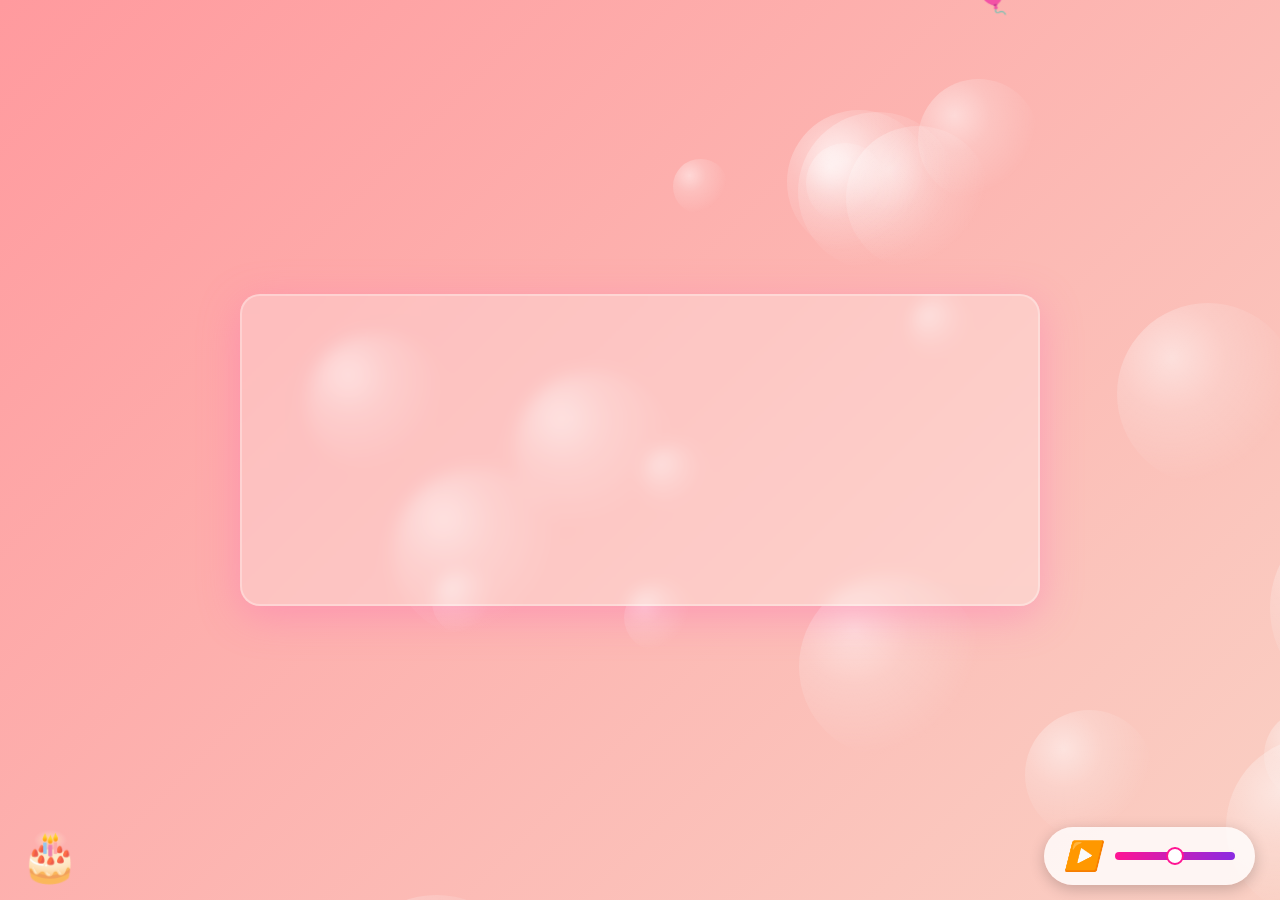
<file: index.html>
<!DOCTYPE html>
<html lang="en">
<head>
    <meta charset="UTF-8">
    <meta name="viewport" content="width=device-width, initial-scale=1.0">
    <title>Redirecting...</title>
    <meta http-equiv="refresh" content="0; url=page1/index.html">
</head>
<body>
    <p>If you are not redirected, <a href="page1/index.html">click here</a>.</p>
</body>
</html>
</file>
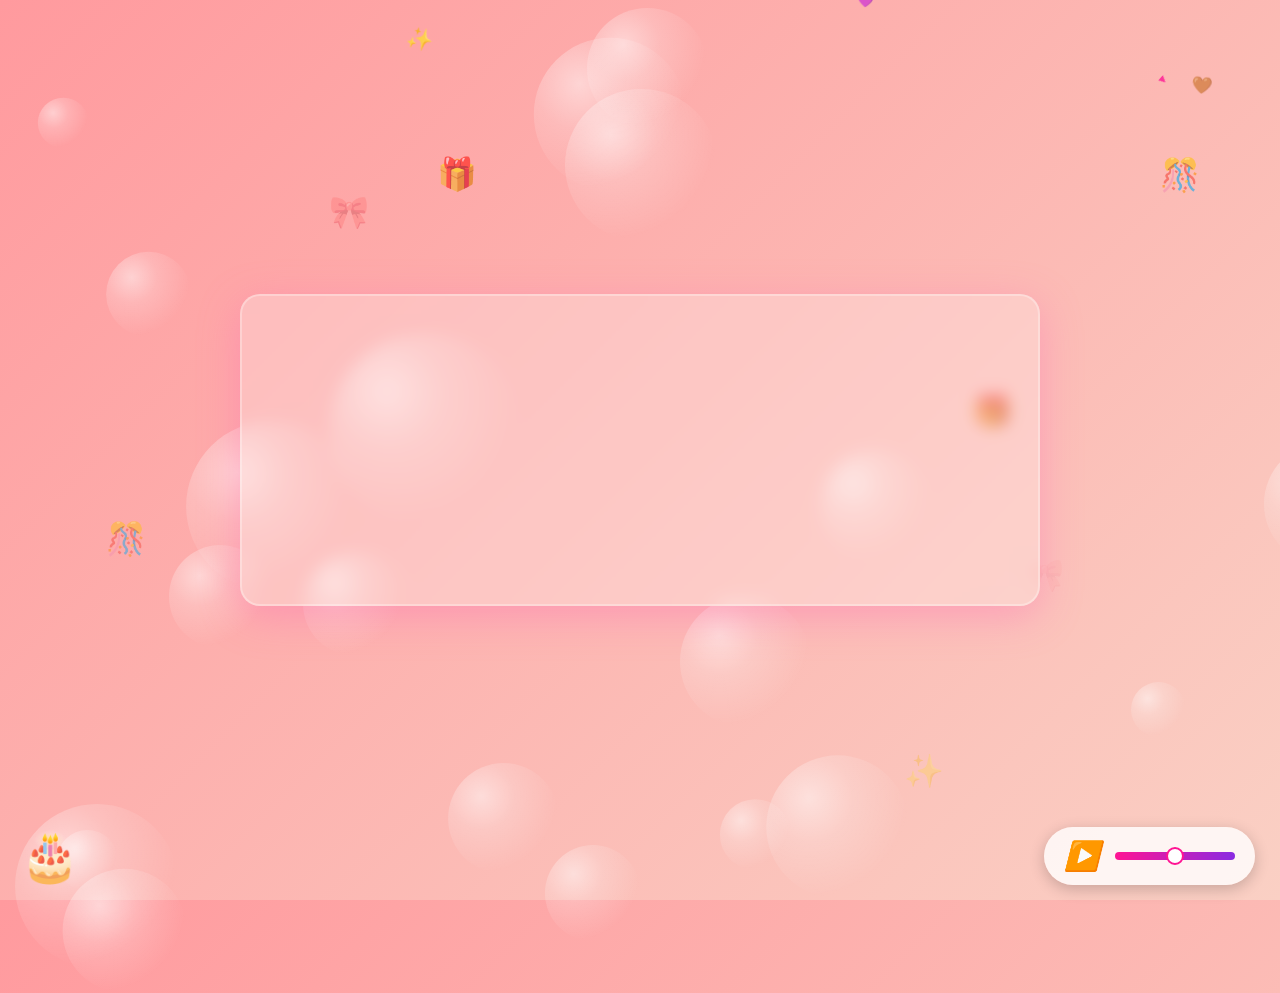
<file: page1/index.html>
<!DOCTYPE html>
<html lang="en">
<head>
    <meta charset="UTF-8">
    <meta name="viewport" content="width=device-width, initial-scale=1.0">
    <title>Baad M Likha Jayega!</title>
    <link rel="stylesheet" href="styles.css">
</head>
<body>
    

    <div class="container">
        <h1>Baad M Likha Jayega 🎉🎂</h1>
        <div class="typewriter-container">
            <div class="subtitle typewriter-text">
                Baad M Likha Jayega Click to continue!
                <span class="cursor"></span>
            </div>
        </div>
        <button class="next-button" onclick="goToNextPage()">Let's Go! ✨</button>
        
    </div>

    <div class="audio-controls">
        <button id="play-pause"><i class="play-icon">▶️</i></button>
        <input type="range" id="volume" min="0" max="1" step="0.1" value="0.5">
    </div>

    <div class="cake-container" onclick="showCakeMessage()">
        🎂
    </div>

    <audio id="birthday-song" loop autoplay muted>
        <source src="./song/pprr.mp3" type="audio/mp3"> 
        Your browser does not support the audio element.
    </audio>

    <script src="https://cdnjs.cloudflare.com/ajax/libs/gsap/3.11.4/gsap.min.js"></script>
    <script src="script.js"></script>
    <script>
        function goToNextPage() {
            window.location.href = '../page2/index.html';
        }
    </script>
</body>
</html>
</file>
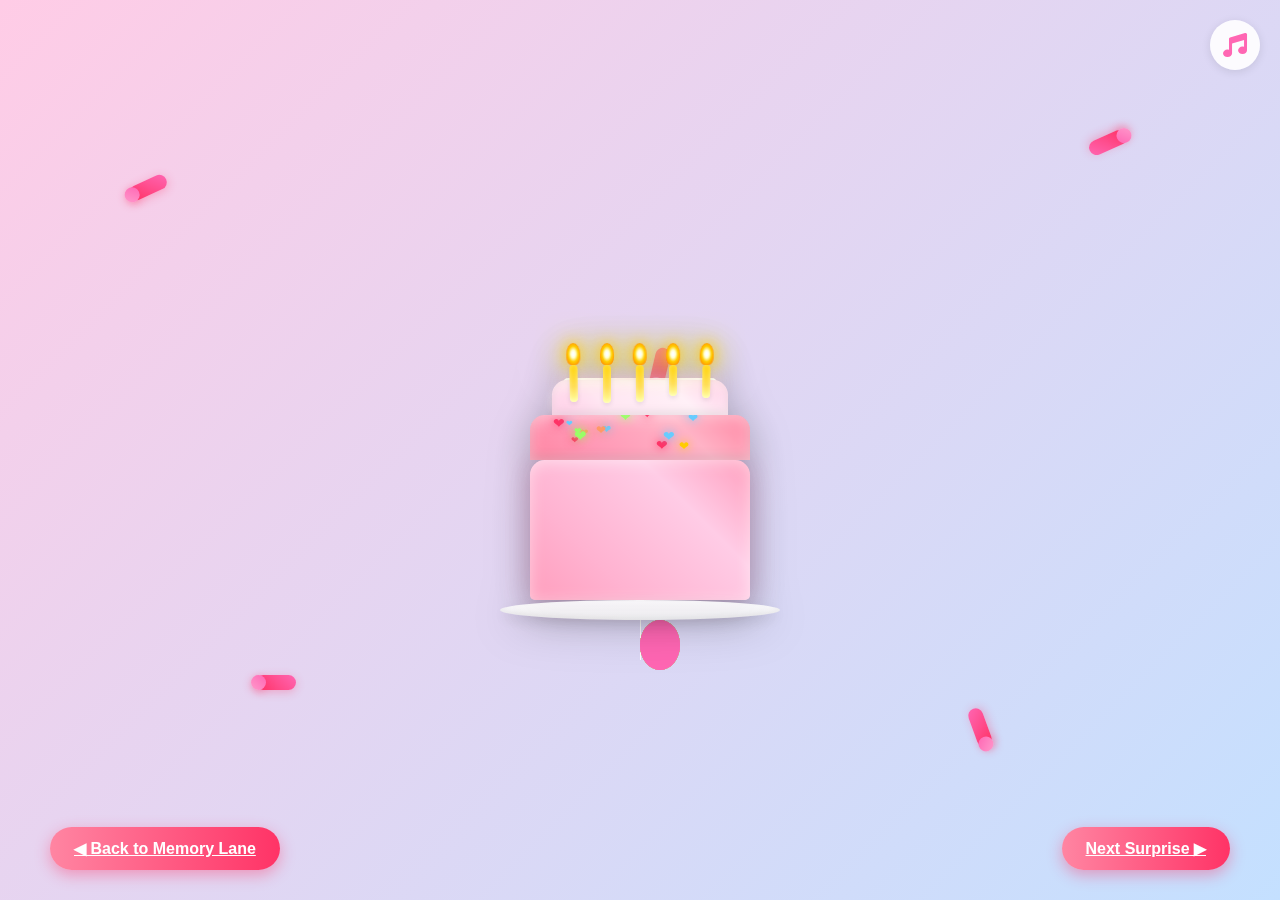
<file: page3/index.html>
<!DOCTYPE html>
<html lang="en">
<head>
    <meta charset="UTF-8">
    <meta name="viewport" content="width=device-width, initial-scale=1.0">
    <title>Magical Birthday Cake</title>
    <link rel="stylesheet" href="style.css">
    <link rel="stylesheet" href="https://cdnjs.cloudflare.com/ajax/libs/font-awesome/6.0.0/css/all.min.css">
</head>
<body>
   
    

    <!-- Music Controls -->
    <div class="music-controls">
        <button id="toggleMusic" class="music-btn">
            <i class="fas fa-music"></i>
        </button>
        <audio id="bgMusic" loop>
            <source src="https://assets.mixkit.co/music/preview/mixkit-happy-birthday-to-you-477.mp3" type="audio/mpeg">
        </audio>
    </div>

    <!-- Balloons and Confetti will be added by JavaScript -->

    <!-- Birthday Cake -->
    <div class="cake-container">
        <div class="cake">
            <!-- Candles will be added by JavaScript -->
            <div class="candle-container" id="candleContainer"></div>
            
            <!-- Frosting & Decorations -->
            <div class="frosting"></div>
        </div>
    </div>

    <!-- Enhanced Wish Message Popup -->
    <div class="wish-message" id="wishMessage">
        <h2>✨ Happy Birthday! ✨</h2>
        <p>Make a wish, Bestie! May all your dreams come true! 🎂✨</p>
        <button class="btn" onclick="closeWishMessage()">Thank you! ❤️</button>
    </div>

    <!-- Navigation Buttons -->
    <div class="nav-buttons">
        <a href="../project2/index.html" class="btn">◀ Back to Memory Lane</a>
        <a href="../page4/index.html" class="btn">Next Surprise ▶</a>
    </div>

    <script src="https://cdnjs.cloudflare.com/ajax/libs/gsap/3.11.4/gsap.min.js"></script>
    <script src="script.js"></script>
    <script>
        // Close wish message function
        function closeWishMessage() {
            const wishMessage = document.getElementById('wishMessage');
            if (wishMessage) {
                wishMessage.style.display = 'none';
            }
        }
    </script>
</body>
</html>
</file>
<file: page1/styles.css>
* {
  margin: 0;
  padding: 0;
  box-sizing: border-box;
  font-family: 'Comic Sans MS', cursive, sans-serif;
}

body {
  background: linear-gradient(135deg, #ff9a9e 0%, #fad0c4 100%);
  min-height: 100vh;
  overflow-x: hidden;
  display: flex;
  flex-direction: column;
  justify-content: center;
  align-items: center;
  position: relative;
}

.container {
  text-align: center;
  z-index: 10;
  padding: 2.5rem;
  width: 90%;
  max-width: 800px;
  background-color: rgba(255, 255, 255, 0.25);
  border-radius: 20px;
  backdrop-filter: blur(8px);
  box-shadow: 0 10px 40px rgba(255, 105, 180, 0.4);
  transition: all 0.6s cubic-bezier(0.68, -0.55, 0.27, 1.55);
  border: 2px solid rgba(255, 255, 255, 0.3);
}

.container:hover {
  box-shadow: 0 15px 50px rgba(255, 105, 180, 0.6);
  transform: translateY(-5px);
}

h1 {
  font-size: 3.8rem;
  color: #FF1493;
  text-shadow: 2px 2px 8px rgba(255, 255, 255, 0.8);
  margin-bottom: 1.5rem;
  opacity: 0;
  animation: bounce-in 1.5s forwards 0.5s;
  line-height: 1.2;
}

.subtitle {
  font-size: 1.8rem;
  color: #8A2BE2;
  margin-bottom: 2.5rem;
  text-shadow: 1px 1px 4px rgba(255, 255, 255, 0.6);
  opacity: 0;
}

.next-button {
  padding: 1.2rem 3.5rem;
  font-size: 1.6rem;
  background: linear-gradient(45deg, #FF1493, #8A2BE2);
  color: white;
  border: none;
  border-radius: 50px;
  cursor: pointer;
  box-shadow: 0 8px 20px rgba(255, 20, 147, 0.5);
  transition: all 0.4s cubic-bezier(0.175, 0.885, 0.32, 1.275);
  opacity: 0;
  animation: fade-in 1s forwards 3.2s;
  position: relative;
  overflow: hidden;
}

.next-button:hover {
  transform: scale(1.08) translateY(-5px);
  box-shadow: 0 10px 25px rgba(255, 20, 147, 0.7);
  background: linear-gradient(45deg, #8A2BE2, #FF1493);
}

.next-button:active {
  transform: scale(0.95);
}

.next-button::after {
  content: '';
  position: absolute;
  top: 0;
  left: 0;
  width: 100%;
  height: 100%;
  background: linear-gradient(45deg, rgba(255, 255, 255, 0), rgba(255, 255, 255, 0.3), rgba(255, 255, 255, 0));
  transform: translateX(-100%);
  transition: 0.5s;
}

.next-button:hover::after {
  transform: translateX(100%);
}

.audio-controls {
  position: fixed;
  bottom: 25px;
  right: 25px;
  background-color: rgba(255, 255, 255, 0.8);
  padding: 12px 20px;
  border-radius: 50px;
  display: flex;
  align-items: center;
  z-index: 100;
  box-shadow: 0 4px 15px rgba(0, 0, 0, 0.2);
  transition: all 0.3s ease;
}

.audio-controls:hover {
  background-color: rgba(255, 255, 255, 0.95);
  box-shadow: 0 6px 20px rgba(0, 0, 0, 0.3);
}

.audio-controls button {
  background: none;
  border: none;
  font-size: 1.8rem;
  cursor: pointer;
  color: #FF1493;
  margin-right: 15px;
  transition: all 0.3s ease;
}

.audio-controls button:hover {
  transform: scale(1.2);
  color: #8A2BE2;
}

.audio-controls input {
  width: 120px;
  height: 8px;
  -webkit-appearance: none;
  appearance: none;
  background: linear-gradient(90deg, #FF1493, #8A2BE2);
  border-radius: 10px;
  cursor: pointer;
}

.audio-controls input::-webkit-slider-thumb {
  -webkit-appearance: none;
  appearance: none;
  width: 18px;
  height: 18px;
  background: white;
  border-radius: 50%;
  border: 2px solid #FF1493;
  cursor: pointer;
}

.confetti, .balloon, .heart, .star {
  position: absolute;
  width: 20px;
  height: 20px;
  background-size: contain;
  background-repeat: no-repeat;
  z-index: 1;
  opacity: 0.8;
  pointer-events: none;
}

.balloon {
  width: 40px;
  height: 50px;
}

.heart {
  width: 25px;
  height: 25px;
}

.star {
  width: 15px;
  height: 15px;
}

.gift-icon {
  position: absolute;
  font-size: 2rem;
  opacity: 0;
  animation: gift-float 4s ease-in-out infinite;
  z-index: 2;
}

@keyframes gift-float {
  0%, 100% {
      transform: translateY(0) rotate(0deg);
      opacity: 0.7;
  }
  50% {
      transform: translateY(-20px) rotate(10deg);
      opacity: 1;
  }
}

@keyframes float {
  0% {
      transform: translateY(0) rotate(0deg);
  }
  50% {
      transform: translateY(-20px) rotate(10deg);
  }
  100% {
      transform: translateY(0) rotate(0deg);
  }
}

@keyframes sway {
  0% {
      transform: translateX(0);
  }
  50% {
      transform: translateX(20px);
  }
  100% {
      transform: translateX(0);
  }
}

@keyframes sparkle {
  0%, 100% {
      opacity: 0.4;
  }
  50% {
      opacity: 1;
      filter: drop-shadow(0 0 5px white);
  }
}

@keyframes bounce-in {
  0% {
      transform: scale(0);
      opacity: 0;
  }
  60% {
      transform: scale(1.1);
      opacity: 1;
  }
  80% {
      transform: scale(0.9);
      opacity: 1;
  }
  100% {
      transform: scale(1);
      opacity: 1;
  }
}

@keyframes fade-in {
  0% {
      opacity: 0;
      transform: translateY(20px);
  }
  100% {
      opacity: 1;
      transform: translateY(0);
  }
}

@keyframes typewriter {
  from {
      width: 0;
  }
  to {
      width: 100%;
  }
}

.typewriter-container {
  display: inline-block;
  margin: 0 auto;
  position: relative;
  max-width: 100%;
  overflow: hidden;
  height: auto;
  min-height: 3rem;
}

.typewriter-text {
  position: relative;
  white-space: nowrap;
  overflow: hidden;
  width: 0;
  animation: typewriter 3s steps(50) forwards 1.5s;
}

.cursor {
  position: absolute;
  right: -5px;
  width: 3px;
  height: 100%;
  background-color: #8A2BE2;
  animation: blink 0.8s infinite;
}

@keyframes blink {
  0%, 100% {
      opacity: 1;
  }
  50% {
      opacity: 0;
  }
}

.cake-container {
  position: absolute;
  bottom: 20px;
  left: 20px;
  font-size: 3rem;
  animation: float 3s ease-in-out infinite;
  z-index: 5;
  cursor: pointer;
  transition: all 0.3s ease;
}

.cake-container:hover {
  transform: scale(1.2);
}

/* Loading animation */
.loading-overlay {
  position: fixed;
  top: 0;
  left: 0;
  width: 100%;
  height: 100%;
  background: linear-gradient(135deg, #ff9a9e 0%, #fad0c4 100%);
  display: flex;
  justify-content: center;
  align-items: center;
  z-index: 9999;
  transition: opacity 0.8s ease;
}

.loading-spinner {
  width: 80px;
  height: 80px;
  border-radius: 50%;
  border: 8px solid rgba(255, 255, 255, 0.3);
  border-top: 8px solid #FF1493;
  animation: spin 1s linear infinite;
}

@keyframes spin {
  0% { transform: rotate(0deg); }
  100% { transform: rotate(360deg); }
}

/* Background bubble effect */
.bubble {
  position: absolute;
  border-radius: 50%;
  background: radial-gradient(
      circle at 30% 30%,
      rgba(255, 255, 255, 0.5),
      rgba(255, 255, 255, 0.2) 30%,
      rgba(255, 255, 255, 0) 70%
  );
  pointer-events: none;
  z-index: 0;
}

@media (max-width: 768px) {
  body {
    padding: 0;
    min-height: 100vh;
    min-height: -webkit-fill-available;
    overflow-x: hidden;
    position: relative;
  }

  .container {
    width: 100%;
    min-height: 100vh;
    min-height: -webkit-fill-available;
    margin: 0;
    padding: 2rem 1rem;
    border-radius: 0;
    display: flex;
    flex-direction: column;
    justify-content: center;
    align-items: center;
    background-color: transparent;
    box-shadow: none;
    border: none;
  }

  .container:hover {
    transform: none;
    box-shadow: none;
  }

  h1 {
    font-size: 2.5rem;
    margin-bottom: 1.5rem;
    padding: 0 1rem;
    word-break: break-word;
    text-align: center;
  }

  .subtitle {
    font-size: 1.4rem;
    margin-bottom: 2rem;
    padding: 0 1rem;
    word-break: break-word;
    text-align: center;
  }

  .typewriter-container {
    width: 100%;
    padding: 0 1rem;
    margin-bottom: 2rem;
  }

  .typewriter-text {
    white-space: normal;
    text-align: center;
    width: 100%;
    font-size: 1.4rem;
    line-height: 1.4;
  }

  .next-button {
    padding: 1rem 2rem;
    font-size: 1.4rem;
    width: auto;
    min-width: 200px;
    margin: 1rem auto;
  }

  .audio-controls {
    position: fixed;
    bottom: 20px;
    right: 20px;
    padding: 10px 15px;
    background-color: rgba(255, 255, 255, 0.95);
    z-index: 1000;
  }

  .cake-container {
    position: fixed;
    bottom: 20px;
    left: 20px;
    font-size: 2.5rem;
    z-index: 1000;
  }
}

@media (max-width: 480px) {
  html, body {
    height: 100%;
    overflow-x: hidden;
    position: relative;
  }

  .container {
    padding: 1.5rem 1rem;
    height: 100%;
    justify-content: flex-start;
    padding-top: 3rem;
  }

  h1 {
    font-size: 2rem;
    margin-bottom: 1.2rem;
  }

  .subtitle {
    font-size: 1.2rem;
    margin-bottom: 1.5rem;
  }

  .typewriter-text {
    font-size: 1.2rem;
  }

  .next-button {
    padding: 0.8rem 1.8rem;
    font-size: 1.2rem;
    width: 80%;
    max-width: 280px;
  }

  .audio-controls {
    bottom: 15px;
    right: 15px;
    transform: scale(0.9);
  }

  .cake-container {
    bottom: 15px;
    left: 15px;
    font-size: 2.2rem;
  }
}

@media (max-height: 600px) {
  .container {
    padding: 1rem;
    justify-content: flex-start;
  }

  h1 {
    font-size: 1.8rem;
    margin-bottom: 1rem;
  }

  .subtitle {
    font-size: 1.1rem;
    margin-bottom: 1rem;
  }

  .typewriter-text {
    font-size: 1.1rem;
    margin-bottom: 1rem;
  }

  .next-button {
    padding: 0.7rem 1.5rem;
    font-size: 1.1rem;
    margin-top: 0.5rem;
  }
}

/* Fix for very small devices */
@media (max-width: 360px) {
  h1 {
    font-size: 1.7rem;
  }
  
  .subtitle, .typewriter-text {
    font-size: 1rem;
  }
  
  .next-button {
    padding: 0.7rem 1.5rem;
    font-size: 1.1rem;
    width: 90%;
  }
  
  .audio-controls {
    transform: scale(0.8);
  }
  
  .cake-container {
    font-size: 2rem;
  }
}

@media (orientation: landscape) and (max-height: 500px) {
  .container {
    padding-top: 1rem;
    justify-content: flex-start;
  }
  
  h1 {
    font-size: 1.6rem;
    margin-bottom: 0.5rem;
  }
  
  .subtitle {
    font-size: 1rem;
    margin-bottom: 0.5rem;
  }
  
  .typewriter-text {
    font-size: 1rem;
    margin-bottom: 0.5rem;
  }
  
  .next-button {
    padding: 0.6rem 1.2rem;
    font-size: 1rem;
    margin-top: 0.5rem;
  }
}

/* Fix for iOS devices */
@supports (-webkit-touch-callout: none) {
  html, body {
    height: -webkit-fill-available;
  }
  
  .container {
    min-height: -webkit-fill-available;
  }
}

/* Fix for notched phones */
@supports (padding: env(safe-area-inset-bottom)) {
  .container {
    padding-bottom: env(safe-area-inset-bottom);
  }
  
  .audio-controls {
    bottom: calc(env(safe-area-inset-bottom) + 15px);
  }
  
  .cake-container {
    bottom: calc(env(safe-area-inset-bottom) + 15px);
  }
}

/* Prevent overflow issues */
.confetti, .balloon, .heart, .star {
  pointer-events: none;
  z-index: 1;
}
</file>
<file: page3/style.css>
/* Global Styles */
* {
    margin: 0;
    padding: 0;
    box-sizing: border-box;
    font-family: 'Arial Rounded MT Bold', 'Helvetica Rounded', Arial, sans-serif;
}

body {
    background: linear-gradient(135deg, #ffcce6, #c4e0ff);
    min-height: 100vh;
    display: flex;
    flex-direction: column;
    align-items: center;
    justify-content: center;
    overflow: hidden;
    position: relative;
}

/* Loading Screen */
.loading-screen {
    position: fixed;
    top: 0;
    left: 0;
    width: 100%;
    height: 100%;
    background: linear-gradient(135deg, #ffcce6, #c4e0ff);
    display: flex;
    justify-content: center;
    align-items: center;
    z-index: 1000;
    transition: opacity 0.5s ease-out;
}

.loading-content {
    text-align: center;
}

.loading-spinner {
    width: 60px;
    height: 60px;
    border: 4px solid #fff;
    border-top: 4px solid #ff66b3;
    border-radius: 50%;
    animation: spin 1s linear infinite;
    margin: 0 auto 20px;
}

.loading-text {
    color: #ff66b3;
    font-size: 24px;
    margin-bottom: 20px;
    text-shadow: 2px 2px 4px rgba(0, 0, 0, 0.1);
}

.progress-bar {
    width: 200px;
    height: 10px;
    background: rgba(255, 255, 255, 0.3);
    border-radius: 5px;
    overflow: hidden;
}

.progress {
    width: 0%;
    height: 100%;
    background: #ff66b3;
    transition: width 0.3s ease;
}

@keyframes spin {
    0% { transform: rotate(0deg); }
    100% { transform: rotate(360deg); }
}

/* Music Controls */
.music-controls {
    position: fixed;
    top: 20px;
    right: 20px;
    z-index: 100;
}

.music-btn {
    width: 50px;
    height: 50px;
    border-radius: 50%;
    background: rgba(255, 255, 255, 0.9);
    border: none;
    cursor: pointer;
    display: flex;
    align-items: center;
    justify-content: center;
    box-shadow: 0 2px 10px rgba(0, 0, 0, 0.1);
    transition: all 0.3s ease;
}

.music-btn:hover {
    transform: scale(1.1);
    background: #fff;
}

.music-btn i {
    font-size: 24px;
    color: #ff66b3;
}

.music-btn.playing i {
    animation: musicPulse 1s infinite;
}

@keyframes musicPulse {
    0% { transform: scale(1); }
    50% { transform: scale(1.2); }
    100% { transform: scale(1); }
}

/* Floating Balloons */
.balloon {
    position: absolute;
    width: 40px;
    height: 50px;
    border-radius: 50%;
    animation: float 15s infinite ease-in-out;
    z-index: 1;
}

@keyframes float {
    0% {
        transform: translateY(100vh) translateX(0);
        opacity: 1;
    }
    100% {
        transform: translateY(-100px) translateX(50px);
        opacity: 0;
    }
}

/* Confetti */
.confetti {
    position: absolute;
    width: 10px;
    height: 10px;
    background-color: #ffcc00;
    opacity: 0;
    animation: confettiFall 5s infinite ease-out;
    z-index: 1;
}

@keyframes confettiFall {
    0% {
        transform: translateY(-10vh) rotate(0deg);
        opacity: 1;
    }
    100% {
        transform: translateY(100vh) rotate(720deg);
        opacity: 0;
    }
}

/* Birthday Cake Container */
.cake-container {
    position: relative;
    width: 300px;
    height: 300px;
    margin: 20px auto;
    z-index: 10;
    perspective: 1000px;
    transform-style: preserve-3d;
    filter: drop-shadow(0 10px 20px rgba(0, 0, 0, 0.15));
}

/* Enhanced Cake Base */
.cake {
    position: absolute;
    bottom: 0;
    left: 50%;
    transform: translateX(-50%);
    width: 220px;
    height: 140px;
    background: linear-gradient(45deg, 
        #ff9ebd 0%,
        #ffb3d1 30%,
        #ffcce6 70%,
        #ff9ebd 100%
    );
    border-radius: 15px 15px 5px 5px;
    box-shadow: 
        0 5px 25px rgba(0, 0, 0, 0.1),
        inset 0 2px 15px rgba(255, 255, 255, 0.5),
        0 0 30px rgba(255, 102, 179, 0.2);
    transition: transform 0.3s ease;
    filter: drop-shadow(0 10px 20px rgba(0, 0, 0, 0.15));
}

.cake:before {
    content: '';
    position: absolute;
    top: -45px;
    left: 0;
    width: 100%;
    height: 45px;
    background: linear-gradient(45deg, 
        #ff85a2 0%,
        #ff99b6 30%,
        #ffb3c6 70%,
        #ff85a2 100%
    );
    border-radius: 15px 15px 0 0;
    box-shadow: 
        inset 0 2px 15px rgba(255, 255, 255, 0.5),
        inset 0 -5px 10px rgba(0, 0, 0, 0.1);
}

.cake:after {
    content: '';
    position: absolute;
    top: -80px;
    left: 10%;
    width: 80%;
    height: 35px;
    background: linear-gradient(45deg, 
        #ffcce6 0%,
        #ffe6f2 30%,
        #fff0f7 70%,
        #ffcce6 100%
    );
    border-radius: 15px 15px 0 0;
    box-shadow: 
        inset 0 2px 15px rgba(255, 255, 255, 0.5),
        inset 0 -3px 8px rgba(0, 0, 0, 0.1);
}

.cake:hover {
    transform: translateX(-50%) scale(1.02);
}

/* Plate Styling */
.plate {
    position: absolute;
    bottom: -20px;
    left: 50%;
    transform: translateX(-50%);
    width: 280px;
    height: 20px;
    background: linear-gradient(to bottom,
        rgba(255, 255, 255, 0.9),
        rgba(240, 240, 240, 0.9)
    );
    border-radius: 50%;
    box-shadow: 
        0 5px 15px rgba(0, 0, 0, 0.1),
        inset 0 -2px 5px rgba(0, 0, 0, 0.05);
}

/* Enhanced Frosting & Decorations */
.frosting {
    position: absolute;
    top: -82px;
    left: 15%;
    width: 70%;
    height: 10px;
    background: linear-gradient(90deg, 
        rgba(255, 255, 255, 0.9),
        rgba(255, 236, 242, 0.9),
        rgba(255, 255, 255, 0.9)
    );
    border-radius: 15px;
    box-shadow: 
        0 0 15px rgba(255, 204, 230, 0.5),
        0 0 30px rgba(255, 255, 255, 0.3);
    filter: drop-shadow(0 2px 4px rgba(255, 182, 193, 0.3));
}

.frosting-drip {
    position: absolute;
    width: 12px;
    height: var(--drip-height, 20px);
    background: linear-gradient(180deg, 
        rgba(255, 255, 255, 0.9),
        rgba(255, 236, 242, 0.9)
    );
    border-radius: 10px 10px 5px 5px;
    box-shadow: 
        0 2px 5px rgba(0, 0, 0, 0.05),
        0 0 10px rgba(255, 255, 255, 0.5);
    animation: dripAnimation 3s infinite ease-in-out;
    filter: drop-shadow(0 2px 2px rgba(255, 182, 193, 0.2));
}

@keyframes dripAnimation {
    0%, 100% { transform: scaleY(1); }
    50% { transform: scaleY(1.05); }
}

.decoration {
    position: absolute;
    font-size: var(--deco-size, 16px);
    color: var(--deco-color, #ff66b3);
    animation: decorationPop 2s infinite ease-in-out;
    text-shadow: 0 0 10px var(--deco-color, #ff66b3);
}

.decoration::after {
    content: '❤';
    position: absolute;
    top: 0;
    left: 0;
}

/* Enhanced Candles */
.candle-container {
    position: absolute;
    top: -95px;
    left: 0;
    width: 100%;
    display: flex;
    justify-content: center;
    gap: 25px;
    z-index: 15;
}

.candle {
    position: relative;
    width: 8px;
    height: 35px;
    background: linear-gradient(to top, 
        #ffff99 0%, 
        #ffdb4d 40%,
        #ffcc00 100%
    );
    border-radius: 5px;
    cursor: pointer;
    transition: all 0.3s ease;
    box-shadow: 
        0 2px 5px rgba(0, 0, 0, 0.1),
        inset 0 0 5px rgba(255, 255, 255, 0.5);
    transform-origin: bottom center;
    animation: candleGlow 2s infinite ease-in-out;
}

@keyframes candleGlow {
    0%, 100% { filter: brightness(1); }
    50% { filter: brightness(1.2); }
}

.flame {
    position: absolute;
    top: -22px;
    left: 50%;
    transform: translateX(-50%);
    width: 14px;
    height: 22px;
    background: radial-gradient(
        ellipse at center,
        #ffffff 10%,
        #ffffcc 25%,
        #ffcc00 50%,
        #ff9900 75%
    );
    border-radius: 50% 50% 35% 35%;
    box-shadow: 
        0 0 15px #ffcc00,
        0 0 30px #ffff00,
        0 0 45px rgba(255, 255, 255, 0.5);
    animation: flameFlicker 1s infinite ease-in-out;
    filter: blur(0.5px);
}

@keyframes flameFlicker {
    0%, 100% { 
        transform: translateX(-50%) scale(1) rotate(-2deg);
        opacity: 0.9;
    }
    50% { 
        transform: translateX(-50%) scale(1.1) rotate(2deg);
        opacity: 1;
    }
}

.candle.blown .flame {
    opacity: 0;
    animation: none;
    transition: opacity 0.3s ease-out;
}

.smoke {
    position: absolute;
    top: -25px;
    left: 50%;
    transform: translateX(-50%);
    width: 8px;
    height: 0;
    background: rgba(200, 200, 200, 0.5);
    border-radius: 10px;
    opacity: 0;
    transition: all 0.5s ease;
}

.candle.blown .smoke {
    height: 30px;
    opacity: 0.7;
    animation: smokeRise 2s forwards;
}

@keyframes smokeRise {
    0% {
        height: 0;
        opacity: 0;
    }
    20% {
        height: 10px;
        opacity: 0.7;
    }
    100% {
        height: 30px;
        opacity: 0;
        transform: translateX(-50%) translateY(-30px) scale(1.5);
    }
}

/* Sparkles */
.sparkle {
    position: absolute;
    width: 4px;
    height: 4px;
    background-color: #ffffff;
    border-radius: 50%;
    box-shadow: 0 0 5px #ffff99;
    opacity: 0;
    z-index: 12;
}

@keyframes sparkle {
    0% {
        transform: scale(0) rotate(0deg);
        opacity: 0;
    }
    50% {
        opacity: 1;
    }
    100% {
        transform: scale(1.5) rotate(90deg);
        opacity: 0;
    }
}

/* Enhanced Wish Message */
.wish-message {
    position: fixed;
    top: 50%;
    left: 50%;
    transform: translate(-50%, -50%) scale(0);
    background: rgba(255, 255, 255, 0.95);
    padding: 25px;
    border-radius: 20px;
    box-shadow: 0 10px 30px rgba(255, 105, 180, 0.8), 
                0 0 20px rgba(255, 255, 255, 0.8),
                0 0 40px rgba(255, 51, 102, 0.4);
    text-align: center;
    z-index: 100;
    opacity: 0;
    width: 90%;
    max-width: 400px;
    transition: all 0.5s ease;
    border: 3px solid rgba(255, 255, 255, 0.7);
}

.wish-message.show {
    transform: translate(-50%, -50%) scale(1);
    opacity: 1;
    animation: bounceIn 0.8s;
}

@keyframes bounceIn {
    0% {
        transform: translate(-50%, -50%) scale(0);
        opacity: 0;
    }
    60% {
        transform: translate(-50%, -50%) scale(1.1);
        opacity: 1;
    }
    100% {
        transform: translate(-50%, -50%) scale(1);
        opacity: 1;
    }
}

.wish-message h2 {
    color: #ff3366;
    font-size: 28px;
    margin-bottom: 15px;
    text-shadow: 0 0 5px rgba(255, 255, 255, 0.7);
    background: linear-gradient(45deg, #ff3366, #ff66b3);
    -webkit-background-clip: text;
    -webkit-text-fill-color: transparent;
    background-clip: text;
}

.wish-message p {
    color: #333;
    font-size: 20px;
    margin-bottom: 20px;
    line-height: 1.5;
    font-weight: 500;
}

/* Fireworks */
.firework {
    position: absolute;
    width: 5px;
    height: 5px;
    border-radius: 50%;
    opacity: 0;
    z-index: 5;
}

@keyframes firework {
    0% {
        transform: scale(0);
        opacity: 1;
        box-shadow: 0 0 0 0px rgba(255, 255, 255, 0.9), 0 0 0 0px rgba(255, 0, 102, 0.9), 0 0 0 0px rgba(255, 255, 0, 0.9), 0 0 0 0px rgba(51, 204, 255, 0.9);
    }
    100% {
        transform: scale(1);
        opacity: 0;
        box-shadow: 0 0 0 50px rgba(255, 255, 255, 0), 0 0 0 100px rgba(255, 0, 102, 0), 0 0 0 150px rgba(255, 255, 0, 0), 0 0 0 200px rgba(51, 204, 255, 0);
    }
}

/* Navigation Buttons */
.nav-buttons {
    position: fixed;
    bottom: 30px;
    left: 0;
    width: 100%;
    display: flex;
    justify-content: space-between;
    padding: 0 50px;
    z-index: 50;
}

.btn {
    padding: 12px 24px;
    background: linear-gradient(to right, #ff85a2, #ff3366);
    color: white;
    border: none;
    border-radius: 30px;
    cursor: pointer;
    font-size: 16px;
    font-weight: 600;
    box-shadow: 0 5px 15px rgba(255, 51, 102, 0.4);
    transition: all 0.3s ease;
    outline: none;
}

.btn:hover {
    transform: translateY(-3px);
    box-shadow: 0 8px 20px rgba(255, 51, 102, 0.6);
}

.btn:active {
    transform: translateY(-1px);
    box-shadow: 0 5px 10px rgba(255, 51, 102, 0.4);
}

/* Enhanced Mobile Responsiveness */
@media (max-width: 768px) {
    .cake-container {
        width: 250px;
        height: 250px;
    }

    .cake {
        width: 180px;
        height: 120px;
    }

    .music-btn {
        width: 40px;
        height: 40px;
    }

    .music-btn i {
        font-size: 20px;
    }

    .loading-text {
        font-size: 20px;
    }

    .progress-bar {
        width: 180px;
    }

    .nav-buttons {
        padding: 0 20px;
        bottom: 20px;
    }
    
    .btn {
        padding: 10px 18px;
        font-size: 15px;
    }
}

@media (max-width: 480px) {
    .cake-container {
        width: 200px;
        height: 200px;
    }

    .cake {
        width: 150px;
        height: 100px;
    }

    .cake:before {
        height: 30px;
        top: -30px;
    }

    .cake:after {
        height: 22px;
        top: -52px;
    }

    .plate {
        width: 200px;
        height: 12px;
        bottom: -12px;
    }

    .candle {
        width: 6px;
        height: 22px;
    }

    .flame {
        width: 9px;
        height: 14px;
        top: -14px;
    }

    .wish-message {
        width: 85%;
        padding: 20px;
    }
    
    .wish-message h2 {
        font-size: 22px;
        margin-bottom: 10px;
    }
    
    .wish-message p {
        font-size: 16px;
        margin-bottom: 15px;
    }

    .nav-buttons {
        flex-direction: column;
        gap: 10px;
    }

    .btn {
        padding: 8px 16px;
        font-size: 14px;
    }
}
        
/* Extra small devices */
@media (max-width: 360px) {
    .cake-container {
        width: 180px;
        height: 180px;
    }
    
    .cake {
        width: 110px;
        height: 70px;
    }
    
    .candle-container {
        gap: 10px;
    }
    
    .wish-message {
        width: 90%;
        padding: 15px;
    }
    
    .wish-message h2 {
        font-size: 20px;
    }
    
    .wish-message p {
        font-size: 14px;
    }
    
    .nav-buttons {
        flex-direction: column;
        align-items: center;
        gap: 10px;
    }
    
    .btn {
        width: 100%;
        text-align: center;
        font-size: 13px;
    }
}

/* Background Animations */
.background-animation {
    position: fixed;
    top: 0;
    left: 0;
    width: 100%;
    height: 100%;
    pointer-events: none;
    z-index: 0;
}

/* Crackers */
.cracker {
    position: absolute;
    width: 6px;
    height: 20px;
    background: linear-gradient(45deg, #ff3366, #ff66b3);
    border-radius: 3px;
    opacity: 0;
    transform-origin: center;
    animation: crackerPop 1.5s ease-out forwards;
}

@keyframes crackerPop {
    0% {
        transform: scale(1);
        opacity: 1;
    }
    20% {
        transform: scale(1.2);
        opacity: 1;
    }
    50% {
        opacity: 1;
    }
    100% {
        transform: scale(0.8) rotate(45deg);
        opacity: 0;
    }
}

/* Birthday Text Animation */
.birthday-text {
    position: absolute;
    font-size: 24px;
    font-weight: bold;
    color: #ff3366;
    text-shadow: 
        0 0 5px rgba(255, 255, 255, 0.8),
        0 0 10px rgba(255, 51, 102, 0.5);
    opacity: 0;
    animation: floatText 4s ease-in-out infinite;
}

@keyframes floatText {
    0% {
        transform: translateY(100vh) scale(0.5);
        opacity: 0;
    }
    50% {
        opacity: 1;
    }
    100% {
        transform: translateY(-100px) scale(1.2);
        opacity: 0;
    }
}

/* Cracker Particles */
.cracker-particle {
    position: absolute;
    width: 4px;
    height: 4px;
    border-radius: 50%;
    opacity: 0;
    animation: particleBurst 1s ease-out forwards;
}

@keyframes particleBurst {
    0% {
        transform: translate(0, 0) scale(1);
        opacity: 1;
    }
    100% {
        transform: translate(var(--tx), var(--ty)) scale(0);
        opacity: 0;
    }
}

/* Star Shapes */
.star {
    position: absolute;
    opacity: 0;
    clip-path: polygon(50% 0%, 61% 35%, 98% 35%, 68% 57%, 79% 91%, 50% 70%, 21% 91%, 32% 57%, 2% 35%, 39% 35%);
    background: linear-gradient(45deg, #ffcc00, #ffff66);
    animation: starTwinkle 2s ease-in-out infinite;
}

@keyframes starTwinkle {
    0%, 100% {
        transform: scale(1);
        opacity: 0;
    }
    50% {
        transform: scale(1.2);
        opacity: 1;
    }
}

/* Birthday Balloon String */
.balloon-string {
    position: absolute;
    width: 1px;
    height: 40px;
    background: rgba(255, 255, 255, 0.6);
    transform-origin: top;
    animation: stringWave 3s ease-in-out infinite;
}

@keyframes stringWave {
    0%, 100% {
        transform: rotate(-5deg);
    }
    50% {
        transform: rotate(5deg);
    }
}

/* Enhanced Balloon Animation */
.balloon {
    position: absolute;
    width: 40px;
    height: 50px;
    border-radius: 50%;
    animation: enhancedFloat 15s infinite ease-in-out;
    z-index: 1;
}

@keyframes enhancedFloat {
    0% {
        transform: translateY(100vh) translateX(0) rotate(0deg);
        opacity: 0;
    }
    10% {
        opacity: 1;
    }
    90% {
        opacity: 1;
    }
    100% {
        transform: translateY(-100px) translateX(var(--float-x)) rotate(var(--rotation));
        opacity: 0;
    }
}

/* Party Animations */
.party-cracker {
    position: absolute;
    width: 40px;
    height: 15px;
    background: linear-gradient(45deg, #ff3366, #ff66b3);
    border-radius: 8px;
    transform-origin: center;
    z-index: 5;
    cursor: pointer;
    box-shadow: 0 2px 10px rgba(255, 51, 102, 0.3);
}

.party-cracker::before {
    content: '';
    position: absolute;
    width: 15px;
    height: 15px;
    background: linear-gradient(45deg, #ff99cc, #ff66b3);
    border-radius: 50%;
    left: -5px;
    box-shadow: 0 2px 8px rgba(255, 51, 102, 0.4);
}

.party-cracker::after {
    content: '💥';
    position: absolute;
    font-size: 20px;
    right: -10px;
    top: -10px;
    opacity: 0;
    transition: opacity 0.3s;
}

.party-cracker.pop::after {
    opacity: 1;
    animation: popEmoji 1s forwards;
}

@keyframes popEmoji {
    0% { transform: scale(0); opacity: 0; }
    50% { transform: scale(1.2); opacity: 1; }
    100% { transform: scale(1); opacity: 0; }
}

.cracker-spark {
    position: absolute;
    width: 6px;
    height: 6px;
    border-radius: 50%;
    pointer-events: none;
    z-index: 4;
}

@keyframes sparkFly {
    0% {
        transform: scale(1) rotate(0deg);
        opacity: 1;
    }
    100% {
        transform: scale(0) rotate(360deg) translate(var(--travel-x), var(--travel-y));
        opacity: 0;
    }
}

.party-ribbon {
    position: absolute;
    width: 4px;
    height: 20px;
    background: linear-gradient(to bottom, var(--ribbon-color-1), var(--ribbon-color-2));
    border-radius: 4px;
    transform-origin: top;
    animation: ribbonFall 2s forwards cubic-bezier(0.25, 0.46, 0.45, 0.94);
}

@keyframes ribbonFall {
    0% {
        transform: translateY(-50vh) rotate(0deg);
        opacity: 1;
    }
    50% {
        opacity: 1;
    }
    100% {
        transform: translateY(100vh) rotate(720deg);
        opacity: 0;
    }
}

.party-popper {
    position: fixed;
    width: 30px;
    height: 30px;
    cursor: pointer;
    z-index: 10;
}

.party-popper img {
    width: 100%;
    height: 100%;
    object-fit: contain;
    transform-origin: center;
    transition: transform 0.3s;
}

.party-popper:hover img {
    transform: scale(1.2) rotate(-15deg);
}

/* Enhanced Confetti */
.party-confetti {
    position: absolute;
    width: 10px;
    height: 10px;
    background: linear-gradient(135deg, var(--confetti-color-1), var(--confetti-color-2));
    clip-path: var(--confetti-shape);
    animation: confettiFall var(--fall-duration) ease-in-out forwards;
    opacity: 0;
}

@keyframes confettiFall {
    0% {
        transform: translateY(-20vh) rotate(0deg);
        opacity: 1;
    }
    25% {
        transform: translateY(0) rotate(90deg) translateX(var(--sway-amount));
        opacity: 1;
    }
    50% {
        transform: translateY(20vh) rotate(180deg) translateX(calc(var(--sway-amount) * -1));
        opacity: 1;
    }
    75% {
        transform: translateY(40vh) rotate(270deg) translateX(var(--sway-amount));
        opacity: 0.7;
    }
    100% {
        transform: translateY(100vh) rotate(360deg);
        opacity: 0;
    }
}

/* Party Text Effects */
.party-text {
    position: absolute;
    font-size: 28px;
    font-weight: bold;
    color: transparent;
    background: linear-gradient(45deg, #ff3366, #ff66b3, #ff99cc, #ffcc00, #99ff66);
    -webkit-background-clip: text;
    background-clip: text;
    text-shadow: 2px 2px 4px rgba(255, 255, 255, 0.3);
    animation: partyTextFloat 4s ease-in-out infinite;
    opacity: 0;
}

@keyframes partyTextFloat {
    0% {
        transform: translateY(100vh) scale(0.5);
        opacity: 0;
    }
    10% {
        opacity: 1;
    }
    90% {
        opacity: 1;
    }
    100% {
        transform: translateY(-20vh) scale(1.2);
        opacity: 0;
    }
}

/* Enhanced Background Effects */
.sparkle-bg {
    position: fixed;
    top: 0;
    left: 0;
    width: 100%;
    height: 100%;
    pointer-events: none;
    z-index: 1;
    background: radial-gradient(circle at var(--mouse-x) var(--mouse-y),
        rgba(255, 255, 255, 0.1) 0%,
        transparent 20%
    );
}

/* Floating Hearts */
.floating-heart {
    position: absolute;
    font-size: var(--heart-size, 20px);
    color: var(--heart-color, #ff3366);
    opacity: 0;
    z-index: 2;
    filter: drop-shadow(0 0 5px rgba(255, 255, 255, 0.5));
    animation: floatingHeart var(--float-duration, 4s) ease-in-out forwards;
    pointer-events: none;
}

@keyframes floatingHeart {
    0% {
        transform: translate(0, 100vh) scale(0.2) rotate(0deg);
        opacity: 0;
    }
    10% {
        opacity: 1;
    }
    90% {
        opacity: 0.8;
    }
    100% {
        transform: translate(
            var(--end-x, 100px),
            calc(-100vh - 20px)
        ) scale(1) rotate(var(--rotation, 360deg));
        opacity: 0;
    }
}

/* Pulsing Hearts */
.pulsing-heart {
    position: absolute;
    font-size: var(--heart-size, 24px);
    color: var(--heart-color, #ff66b3);
    opacity: 0;
    z-index: 3;
    filter: drop-shadow(0 0 8px rgba(255, 102, 179, 0.6));
    animation: pulsingHeart 2s ease-in-out forwards;
    pointer-events: none;
}

@keyframes pulsingHeart {
    0% {
        transform: scale(0) rotate(0deg);
        opacity: 0;
    }
    30% {
        transform: scale(1.2) rotate(180deg);
        opacity: 1;
    }
    60% {
        transform: scale(0.8) rotate(360deg);
        opacity: 0.8;
    }
    100% {
        transform: scale(1.5) rotate(720deg);
        opacity: 0;
    }
}

/* Heart Trail */
.heart-trail {
    position: fixed;
    pointer-events: none;
    z-index: 4;
}

.trail-heart {
    position: absolute;
    font-size: 15px;
    color: var(--heart-color, #ff3366);
    opacity: 0;
    animation: trailHeart 1s ease-out forwards;
    transform-origin: center;
}

@keyframes trailHeart {
    0% {
        transform: scale(0.2) translateY(0) rotate(0deg);
        opacity: 0.8;
    }
    100% {
        transform: scale(1) translateY(-40px) rotate(var(--rotation, 180deg));
        opacity: 0;
    }
}

/* Heart Burst Effect */
.heart-burst {
    position: absolute;
    z-index: 5;
}

.burst-heart {
    position: absolute;
    font-size: 12px;
    color: var(--heart-color, #ff3366);
    opacity: 0;
    animation: burstHeart 1s ease-out forwards;
}

@keyframes burstHeart {
    0% {
        transform: translate(0, 0) scale(0.2);
        opacity: 1;
    }
    100% {
        transform: translate(var(--tx, 0), var(--ty, 0)) scale(1);
        opacity: 0;
    }
}
</file>
